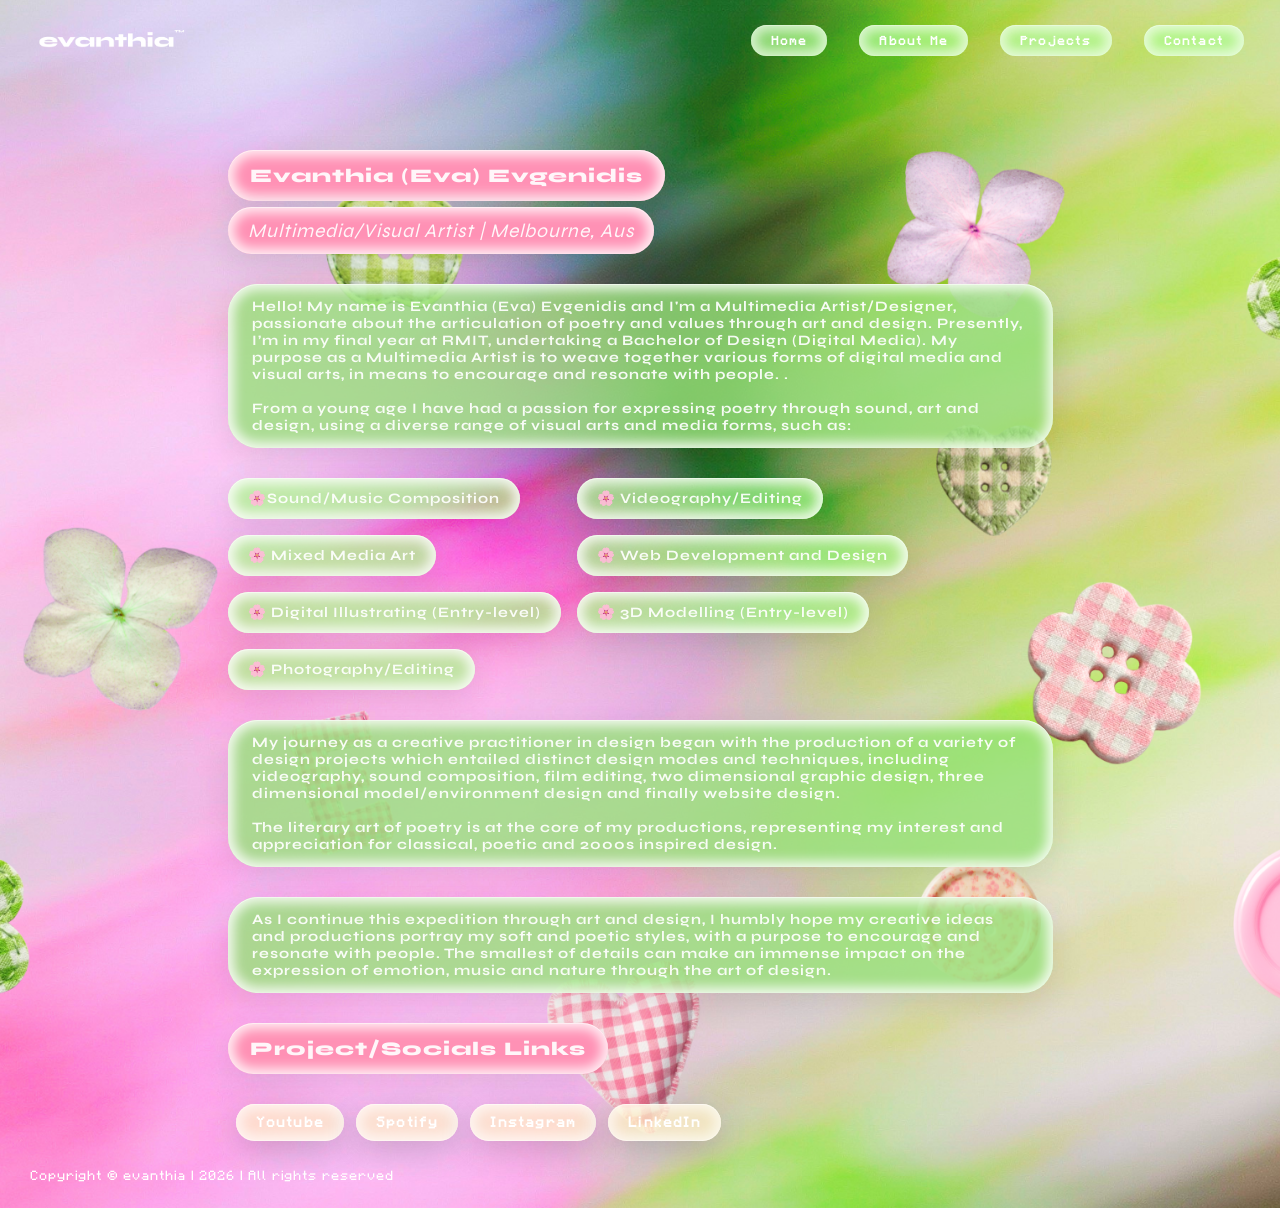
<file: about.html>
<!doctype html>
<html lang="en">
  <head>
    <meta charset="UTF-8" />
    <meta http-equiv="X-UA-Compatible" content="IE=edge" />
    <meta name="viewport" content="width=device-width, initial-scale=1.0" />
    <!-- Primary Meta Tags -->
    <title>About | Evanthia</title>
    <meta name="title" content="Home | Evanthia" />
    <meta
      name="description"
      content="Multimedia/Visual Artist Portfolio Website"
    />

    <!-- Link -->
    <link
      rel="apple-touch-icon"
      sizes="180x180"
      href="favicon/apple-touch-icon.png"
    />
    <link
      rel="icon"
      type="image/png"
      sizes="16x16"
      href="favicon/favicon-16x16.png"
    />
    <link
      rel="icon"
      type="image/png"
      sizes="32x32"
      href="favicon/favicon-32x32.png"
    />
    <link
      rel="icon"
      type="image/png"
      sizes="192x192"
      href="favicon/android-chrome-192x192.png"
    />
    <link
      rel="icon"
      type="image/png"
      sizes="512x512"
      href="favicon/android-chrome-512x512.png"
    />

    <link rel="stylesheet" href="css/style.css" />
    <link rel="stylesheet" href="css/reset.css" />
  </head>

  <body>
    <!-- Navbar -->
    <nav class="navbar">
      <!-- Logo -->
      <div class="main-logo">
        <a href="index.html"
          ><img src="images/evanthialogo2026.png" alt="Your Logo"
        /></a>
      </div>

      <ul class="nav-menu">
        <li><a class="nav-link" href="index.html">Home</a></li>
        <li><a class="nav-link" href="about.html">About Me</a></li>
        <li><a class="nav-link" href="projects.html">Projects</a></li>
        <li>
          <a class="nav-link" href="contact.html">Contact</a>
        </li>
      </ul>

      <!-- Hamburger Menu -->
      <div class="hamburger">
        <span class="bar"></span>
        <span class="bar"></span>
        <span class="bar"></span>
      </div>
    </nav>

    <div class="hero-about">
      <h2><strong>Evanthia (Eva) Evgenidis</strong></h2>
      <h5>Multimedia/Visual Artist | Melbourne, Aus</h5>
      <br />
      <p>
        Hello! My name is Evanthia (Eva) Evgenidis and I'm a Multimedia
        Artist/Designer, passionate about the articulation of poetry and values
        through art and design. Presently, I’m in my final year at RMIT,
        undertaking a Bachelor of Design (Digital Media). My purpose as a
        Multimedia Artist is to weave together various forms of digital media
        and visual arts, in means to encourage and resonate with people. .<br /><br />From
        a young age I have had a passion for expressing poetry through sound,
        art and design, using a diverse range of visual arts and media forms,
        such as:
      </p>
      <!--  Presently, I’m in my final year at RMIT, undertaking a Bachelor
        of Design (Digital Media). -->
      <br />
      <div class="skill-list">
        <li>🌸Sound/Music Composition</li>
        <li>🌸 Videography/Editing</li>
        <li>🌸 Mixed Media Art</li>
        <li>🌸 Web Development and Design</li>
        <li>🌸 Digital Illustrating (Entry-level)</li>
        <li>🌸 3D Modelling (Entry-level)</li>
        <li>🌸 Photography/Editing</li>
      </div>
      <br />
      <p>
        My journey as a creative practitioner in design began with the
        production of a variety of design projects which entailed distinct
        design modes and techniques, including videography, sound composition,
        film editing, two dimensional graphic design, three dimensional
        model/environment design and finally website design. <br /><br />
        The literary art of poetry is at the core of my productions,
        representing my interest and appreciation for classical, poetic and
        2000s inspired design.
      </p>
      <br />

      <p>
        As I continue this expedition through art and design, I humbly hope my
        creative ideas and productions portray my soft and poetic styles, with a
        purpose to encourage and resonate with people. The smallest of details
        can make an immense impact on the expression of emotion, music and
        nature through the art of design.<!-- As I continue this expedition through art and design, I humbly hope my
        creative ideas and productions portray my soft and poetic styles and how
        there is more in less, as the smallest of details can make an immense
        impact on the expression of emotion, music and nature through the art of
        design. Working at everything heartily, with love. -->
      </p>
      <br />
      <h2>Project/Socials Links</h2>
      <br />
      <div class="btn-socials">
        <a href="https://www.youtube.com/@evanthia.canvas" target="_blank">
          Youtube</a
        >
        <a
          href="https://open.spotify.com/artist/5gQjpe3T0JhGnuAeTE1uv5?si=zZzcqUrDTRagnaFhJ0t4Qw"
          target="_blank"
        >
          Spotify</a
        >
        <a href="https://www.instagram.com/evanthia.canvas/" target="_blank">
          Instagram</a
        >
        <a href="https://www.linkedin.com/in/eva-evgenidis/" target="_blank">
          LinkedIn</a
        >
      </div>
    </div>

    <br />
    <footer id="footer">
      <div class="container">
        <div class="attribution"></div>
        <p>Copyright © evanthia | 2026 | All rights reserved</p>
      </div>
    </footer>

    <script src="js/script.js"></script>
  </body>
</html>
</file>
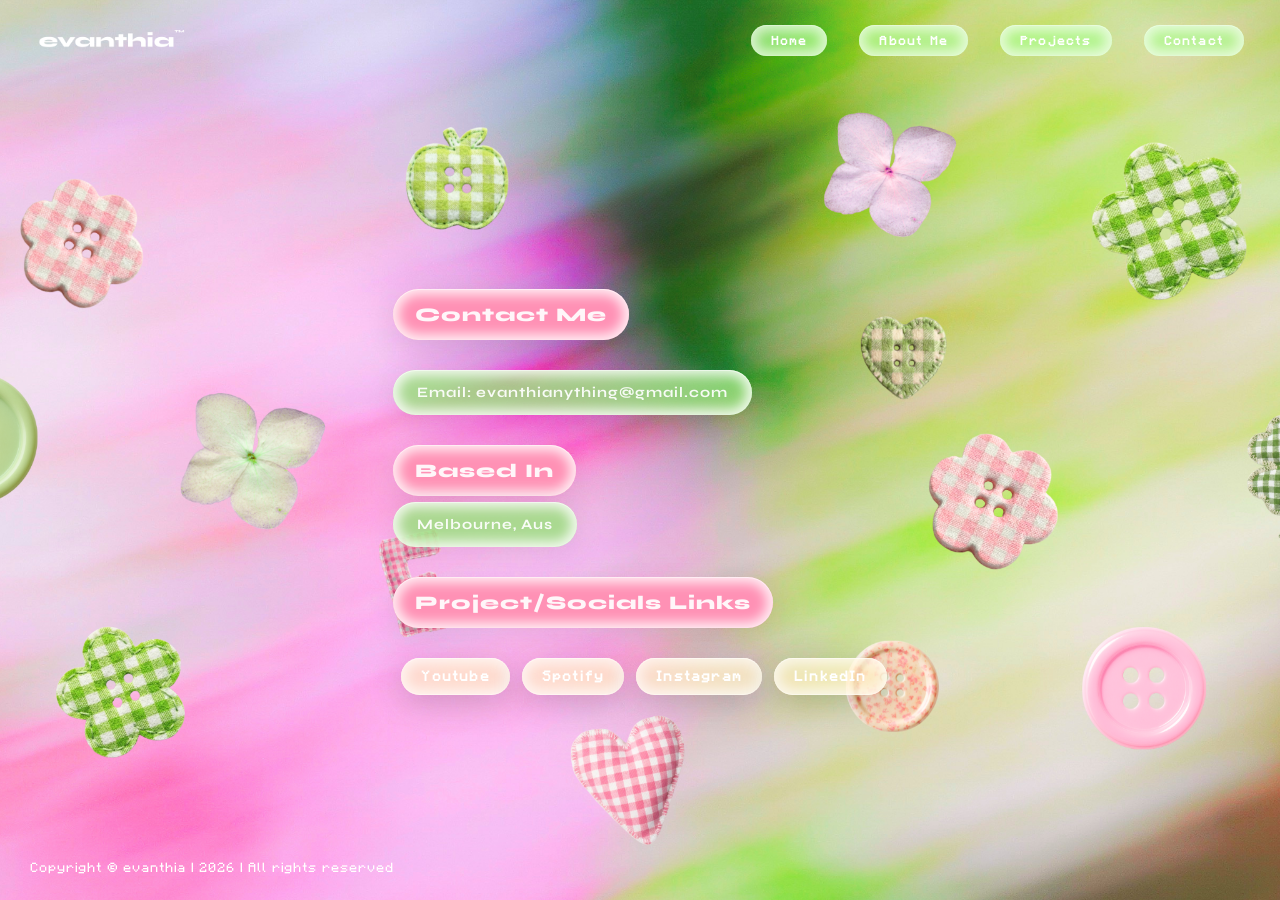
<file: contact.html>
<!doctype html>
<html lang="en">
  <head>
    <meta charset="UTF-8" />
    <meta http-equiv="X-UA-Compatible" content="IE=edge" />
    <meta name="viewport" content="width=device-width, initial-scale=1.0" />
    <!-- Primary Meta Tags -->
    <title>About | Evanthia</title>
    <meta name="title" content="Home | Evanthia" />
    <meta
      name="description"
      content="Multimedia/Visual Artist Portfolio Website"
    />

    <!-- Link -->
    <link
      rel="apple-touch-icon"
      sizes="180x180"
      href="favicon/apple-touch-icon.png"
    />
    <link
      rel="icon"
      type="image/png"
      sizes="16x16"
      href="favicon/favicon-16x16.png"
    />
    <link
      rel="icon"
      type="image/png"
      sizes="32x32"
      href="favicon/favicon-32x32.png"
    />
    <link
      rel="icon"
      type="image/png"
      sizes="192x192"
      href="favicon/android-chrome-192x192.png"
    />
    <link
      rel="icon"
      type="image/png"
      sizes="512x512"
      href="favicon/android-chrome-512x512.png"
    />

    <link rel="stylesheet" href="css/style.css" />
    <link rel="stylesheet" href="css/reset.css" />
  </head>

  <body>
    <!-- Navbar -->
    <nav class="navbar">
      <!-- Logo -->
      <div class="main-logo">
        <a href="index.html"
          ><img src="images/evanthialogo2026.png" alt="Your Logo"
        /></a>
      </div>

      <ul class="nav-menu">
        <li><a class="nav-link" href="index.html">Home</a></li>
        <li><a class="nav-link" href="about.html">About Me</a></li>
        <li><a class="nav-link" href="projects.html">Projects</a></li>
        <li>
          <a class="nav-link" href="contact.html">Contact</a>
        </li>
      </ul>

      <!-- Hamburger Menu -->
      <div class="hamburger">
        <span class="bar"></span>
        <span class="bar"></span>
        <span class="bar"></span>
      </div>
    </nav>

    <div class="hero-about">
      <h2><strong>Contact Me</strong></h2>

      <br />

      <p>Email: evanthianything@gmail.com</p>
      <br />
      <h2>Based In</h2>
      <p>Melbourne, Aus</p>
      <br />
      <h2>Project/Socials Links</h2>
      <br />
      <div class="btn-socials">
        <a href="https://www.youtube.com/@evanthia.canvas" target="_blank">
          Youtube</a
        >
        <a
          href="https://open.spotify.com/artist/5gQjpe3T0JhGnuAeTE1uv5?si=zZzcqUrDTRagnaFhJ0t4Qw"
          target="_blank"
        >
          Spotify</a
        >
        <a href="https://www.instagram.com/evanthia.canvas/" target="_blank">
          Instagram</a
        >
        <a href="https://www.linkedin.com/in/eva-evgenidis/" target="_blank">
          LinkedIn</a
        >
      </div>
    </div>

    <br />
    <footer id="footer">
      <div class="container">
        <div class="attribution"></div>
        <p>Copyright © evanthia | 2026 | All rights reserved</p>
      </div>
    </footer>

    <script src="js/script.js"></script>
  </body>
</html>
</file>
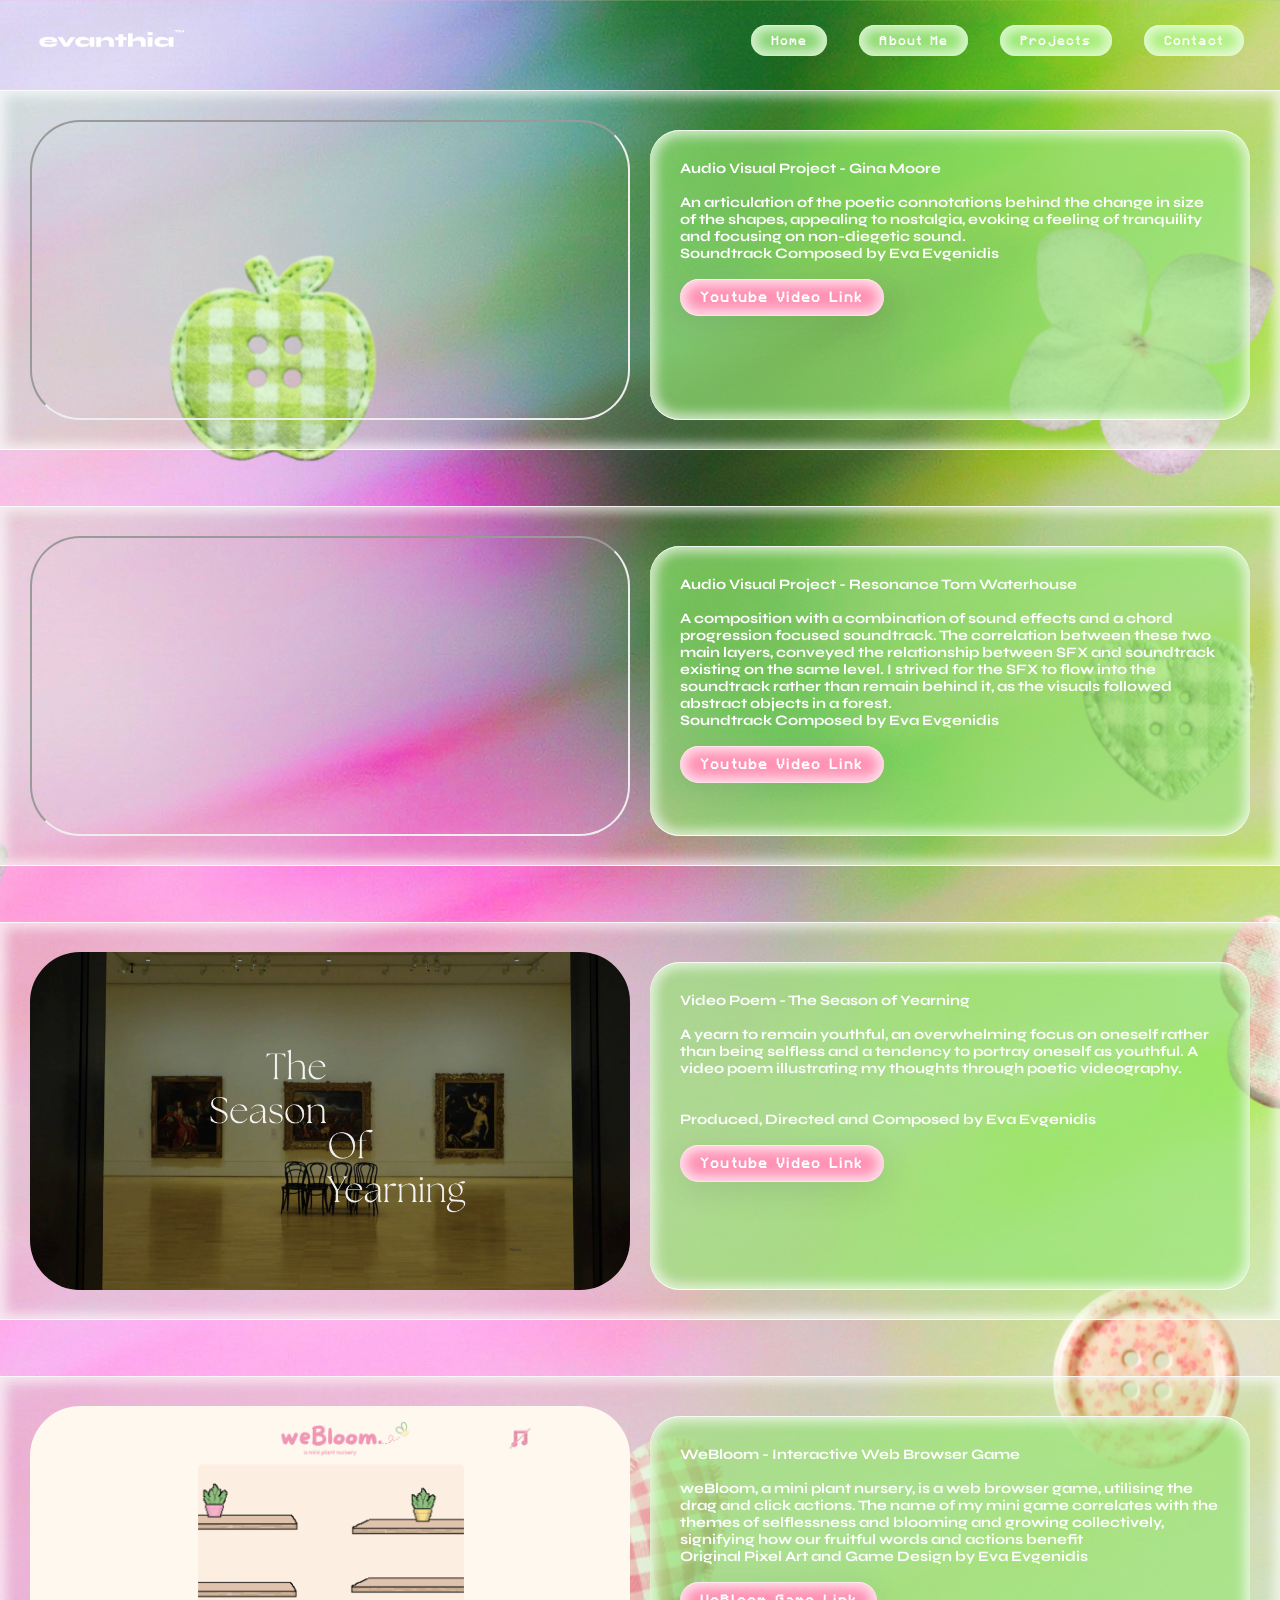
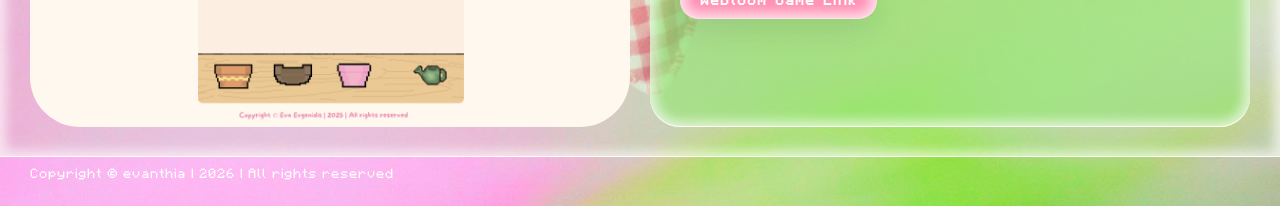
<file: projects.html>
<!doctype html>
<html lang="en">
  <head>
    <meta charset="UTF-8" />
    <meta http-equiv="X-UA-Compatible" content="IE=edge" />
    <meta name="viewport" content="width=device-width, initial-scale=1.0" />
    <!-- Primary Meta Tags -->
    <title>Projects | Evanthia</title>
    <meta name="title" content="Home | Evanthia" />
    <meta
      name="description"
      content="Multimedia/Visual Artist Portfolio Website"
    />

    <!-- Link -->
    <link
      rel="apple-touch-icon"
      sizes="180x180"
      href="favicon/apple-touch-icon.png"
    />
    <link
      rel="icon"
      type="image/png"
      sizes="16x16"
      href="favicon/favicon-16x16.png"
    />
    <link
      rel="icon"
      type="image/png"
      sizes="32x32"
      href="favicon/favicon-32x32.png"
    />
    <link
      rel="icon"
      type="image/png"
      sizes="192x192"
      href="favicon/android-chrome-192x192.png"
    />
    <link
      rel="icon"
      type="image/png"
      sizes="512x512"
      href="favicon/android-chrome-512x512.png"
    />

    <link rel="stylesheet" href="css/style.css" />
    <link rel="stylesheet" href="css/reset.css" />
  </head>

  <body>
    <!-- Navbar -->
    <nav class="navbar">
      <!-- Logo -->
      <div class="main-logo">
        <a href="index.html"
          ><img src="images/evanthialogo2026.png" alt="Your Logo"
        /></a>
      </div>

      <ul class="nav-menu">
        <li><a class="nav-link" href="index.html">Home</a></li>
        <li><a class="nav-link" href="about.html">About Me</a></li>
        <li><a class="nav-link" href="projects.html">Projects</a></li>
        <li>
          <a class="nav-link" href="contact.html">Contact</a>
        </li>
        <!-- <li>
          <a class="nav-link" href="photography.html">Photography</a>
        </li> -->
      </ul>

      <!-- Hamburger Menu -->
      <div class="hamburger">
        <span class="bar"></span>
        <span class="bar"></span>
        <span class="bar"></span>
      </div>
    </nav>

    <!-- PROJECT 1 -->
    <div class="hero">
      <div class="project-gallery">
        <div class="project-item">
          <iframe
            src="https://drive.google.com/file/d/1tL3hlYB5N4R9m99amNUEyLeL9bS0884-/preview"
          ></iframe>
          <div class="desc">
            <strong>Audio Visual Project - Gina Moore</strong>
            <br /><br />
            An articulation of the poetic connotations behind the change in size
            of the shapes, appealing to nostalgia, evoking a feeling of
            tranquility and focusing on non-diegetic sound.
            <!-- <br />I composed an asynchronous and abstract soundtrack without
            following each shifting shape, however, articulating the poetic
            connotation behind the change in size of the shapes, appealing to
            nostalgia, evoking a feeling of tranquility. In doing this, I
            focused on non-diegetic sound, as non-diegetic sounds don't have a
            direct correspondence to things seen on screen (Nosal, 2025). While
            I intended for the melody to flow in a similar timing to the
            movement of the animation, I avoided sounds that would align with
            the shifting of shapes. -->

            <br />Soundtrack Composed by Eva Evgenidis<br />
            <br />
            <a
              href="https://youtu.be/hhPNuSzre-U?si=fyEnC0RFGs8pqACG"
              target="_blank"
              class="btn"
            >
              Youtube Video Link</a
            >
          </div>
        </div>
      </div>

      <!-- PROJECT 2 -->

      <div class="project-gallery">
        <div class="project-item">
          <iframe
            src="https://drive.google.com/file/d/1fAwia7uT1v_44TDqivdys02Hoitv7B3f/preview"
          ></iframe>
          <div class="desc">
            <strong>Audio Visual Project - Resonance Tom Waterhouse</strong>
            <br />
            <br />A composition with a combination of sound effects and a chord
            progression focused soundtrack. The correlation between these two
            main layers, conveyed the relationship between SFX and soundtrack
            existing on the same level. I strived for the SFX to flow into the
            soundtrack rather than remain behind it, as the visuals followed
            abstract objects in a forest.

            <br />Soundtrack Composed by Eva Evgenidis
            <br />
            <br />
            <a
              href="https://youtu.be/xKh_OHmO8Bk?si=qvB7DG8pPY6fqs07"
              target="_blank"
              class="btn"
            >
              Youtube Video Link</a
            >
          </div>
        </div>
      </div>
      <!-- PROJECT 3 -->
      <div class="project-gallery">
        <div class="project-item">
          <a target="_blank" href="https://youtu.be/oGDKcnYzcEQ">
            <img
              src="/images/Project3.jpg"
              alt="Photo 4"
              width="600"
              height="300"
            />
          </a>
          <div class="desc">
            <strong>Video Poem - The Season of Yearning</strong>
            <br />
            <br />A yearn to remain youthful, an overwhelming focus on oneself
            rather than being selfless and a tendency to portray oneself as
            youthful. A video poem illustrating my thoughts through poetic
            videography. <br /><br />
            <!-- <br /><br />Evidently there is a yearn to remain youthful, an
            overwhelming focus on oneself rather than being selfless and a
            tendency to portray oneself as youthful, which has been carried
            across many years and increasing since the addition of social media.
            Classical art has a date which is unchanging, however, contrasting
            with ourselves, we are ever changing and aging. It is perceived as
            burdening and problematic, however I hope for society to accept the
            beauties of aging and embrace the graceful nature of change, as
            seasons and all of nature closely resemble our journey in life,
            blooming and growing. <br /><br /> -->
            <br />Produced, Directed and Composed by Eva Evgenidis
            <br />
            <br />
            <a href="https://youtu.be/oGDKcnYzcEQ " target="_blank" class="btn">
              Youtube Video Link</a
            >
          </div>
        </div>
      </div>

      <!-- PROJECT 4 -->
      <div class="project-gallery">
        <div class="project-item">
          <a target="_blank" href="https://eva-e.github.io/assignment3/">
            <img src="/images/Project4.png" alt="Photo 4" />
          </a>
          <div class="desc">
            <strong>WeBloom - Interactive Web Browser Game</strong>
            <br />
            <br />weBloom, a mini plant nursery, is a web browser game,
            utilising the drag and click actions. The name of my mini game
            correlates with the themes of selflessness and blooming and growing
            collectively, signifying how our fruitful words and actions benefit
            <!-- those around us, therefore we all grow. <br /><br />The game itself
            centres around the theme of growth. In terms of the interaction
            features, clicking the Watering Can waters the plant, which changes
            the pot from empty, to a fully grown plant. For the drag action, the
            user is able to drag the pot to a spot on the shelf to decorate the
            shop. As my chosen context is a game, the focus is on how these
            interactions guide the user towards decorating the shop. Clicking
            the Watering Can button produces a desired outcome, a plant in the
            pot to decorate the room, therefore the user is inclined to add
            another plant to the room. The user will then rely on two buttons,
            adding another plant and watering the plant.<br /><br /> -->
            <br />Original Pixel Art and Game Design by Eva Evgenidis
            <br />
            <br />
            <a
              href="https://eva-e.github.io/assignment3/"
              target="_blank"
              class="btn"
            >
              WeBloom Game Link</a
            >
          </div>
        </div>
      </div>
    </div>
    <!-- https://youtu.be/oGDKcnYzcEQ -->
    <footer id="footer">
      <div class="container">
        <div class="attribution"></div>
        <p>Copyright © evanthia | 2026 | All rights reserved</p>
      </div>
    </footer>

    <script src="js/script.js"></script>
  </body>
</html>
</file>
<file: css/style.css>
/* Partially used CommunityPro Template 
CommunityPro for base template, design altered by my hand coding, 
as well as some web document resources, some code clean up by AI, removed duplicates 
Each page has been personally designed to reflect a retrofuturistic layout, including Frutiger Aero. 
The background is original, a photo I took of two hydrangeas, 
using a low shutter speed setting, creating a smudge like effect, 
as well as added some real objects found on Canva. Buttons, hydrangea petals, hearts, clovers.
I haven't used any reference websites, except I was insired by 2000s UI and Apple IOS 26. 
I also intended for this to reflect my childhood and cherished memories. */
/* Making a grid list https://jamesg.blog/2024/11/23/two-column-css-grid-list */

/* @font-face {
  font-family: "MyFont";
  src: url("fonts/Minecraft.otf") format("opentype");
}

@font-face {
  font-family: "MyFont2";
  src: url("fonts/Minecraft-Bold.otf") format("opentype");
} */
@import url("https://fonts.googleapis.com/css2?family=Syne:wght@400..800&display=swap");

@font-face {
  font-family: "Minecraft";
  src: url("/fonts/Minecraft.otf") format("opentype");
  font-weight: normal;
  font-style: normal;
}

@font-face {
  font-family: "Minecraft2";
  src: url("/fonts/Minecraft-Bold.otf") format("opentype");
  font-weight: normal;
  font-style: normal;
}

/* https://hype4.academy/tools/glassmorphism-generator Link to the glass effect code I used */
html {
  overflow-x: hidden;
}

.main-logo img {
  display: block;
  max-width: 100%;
  height: auto;
}
/* keeping all intro contents the same */
h1,
h2,
h5,
.btn,
.profile-image {
  max-width: 100%;
  box-sizing: border-box;
}

body {
  margin: 0;
  overflow-x: hidden;
  background-image: url("/images/background20263.png");
  background-position: center;
  background-size: cover;
  cursor:
    url("/favicon/favicon6.ico") 2 1,
    auto;
  display: flex;
  flex-direction: column;
  min-height: 100vh;

  padding-top: 80px;
}
/* moves the whole intro along the y axis - translate y -40px  */
/* https://stackoverflow.com/questions/46569692/displaying-flexbox-centered-but-align-items-left-like-text-align-left helped with fixing some issues */

.hero {
  flex: 1;
  display: flex;
  flex-direction: column;
  justify-content: center;
  align-items: center;
  text-align: center;
  gap: 6px;
  margin-top: -40px;
  /* transform: translateY(-40px); */
  /* transform for moving content a little higher, looks too low on mobile */
}

.hero-about {
  /* flex: 1; */
  display: flex;
  padding-top: 70px;
  flex-direction: column;
  justify-content: center;
  align-items: flex-start;
  margin: 0px auto;
  flex: 1 0 auto;
  /* margin-left: 23%; */
  /* text-align: left; */
  gap: 6px;
  /* transform: translateY(-70px); */
}

.hero-about p {
  font-family: "Syne", sans-serif;
  color: #ffffffeb;
  letter-spacing: 1px;
  font-weight: 700;
  font-size: 0.9rem;
  border-radius: 30px;
  padding: 14px 24px;
  white-space: normal;
  background-color: #99e27cce;
  box-shadow:
    0 8px 32px rgba(0, 0, 0, 0.1),
    inset 0 1px 0 rgba(255, 255, 255, 0.5),
    inset 0 -1px 0 rgba(255, 255, 255, 0.1),
    inset 0 0 12px 6px rgba(255, 255, 255, 0.827);
}

.hero-about li {
  font-family: "Syne", sans-serif;
  color: #ffffffeb;
  letter-spacing: 1px;
  list-style-type: none;
  font-weight: 700;
  font-size: 0.9rem;
  border-radius: 30px;
  padding: 12px 20px;
  white-space: normal;
  width: fit-content;
  background-color: #abfa8cb4;
  box-shadow:
    0 8px 32px rgba(0, 0, 0, 0.1),
    inset 0 1px 0 rgba(255, 255, 255, 0.5),
    inset 0 -1px 0 rgba(255, 255, 255, 0.1),
    inset 0 0 12px 6px rgba(255, 255, 255, 0.827);
}

.skill-list {
  display: grid;
  grid-template-columns: 1fr 1fr;
  gap: 1rem;
}

.hero-about h5 {
  font-family: "Syne", sans-serif;
  color: #ffffffeb;
  letter-spacing: 1px;
  font-weight: 400;
  font-size: 1.2rem;
  border-radius: 30px;
  padding: 12px 20px;
  white-space: normal;
  background-color: #ff91b5;
  box-shadow:
    0 8px 32px rgba(0, 0, 0, 0.1),
    inset 0 1px 0 rgba(255, 255, 255, 0.5),
    inset 0 -1px 0 rgba(255, 255, 255, 0.1),
    inset 0 0 12px 6px rgba(255, 255, 255, 0.827);
}

.hero-about h2 {
  font-family: "Syne", sans-serif;
  color: #ffffffeb;
  letter-spacing: 1px;
  font-weight: 800;
  font-size: 1.2rem;
  border-radius: 30px;
  padding: 14px 22px;
  white-space: normal;
  background-color: #ff91b5;
  box-shadow:
    0 8px 32px rgba(0, 0, 0, 0.1),
    inset 0 1px 0 rgba(255, 255, 255, 0.5),
    inset 0 -1px 0 rgba(255, 255, 255, 0.1),
    inset 0 0 12px 6px rgba(255, 255, 255, 0.827);
}

/* h1 {
  font-family: "Syne";
  margin-top: 25px;
  margin-left: 20px;
  font-size: 26px;
  padding: 10px;
  color: #fff;
} */

h1 {
  font-family: "Syne", sans-serif;
  color: #ffffffeb;
  letter-spacing: 1px;
  font-weight: 800;
  font-size: 1.2rem;
  border-radius: 30px;
  padding: 12px 20px;
  white-space: normal;
  text-align: center;

  box-shadow:
    0 8px 32px rgba(0, 0, 0, 0.1),
    inset 0 1px 0 rgba(255, 255, 255, 0.877),
    inset 0 -1px 0 rgba(255, 255, 255, 0.64),
    inset 0 0 12px 6px rgba(255, 255, 255, 0.911);
}

h2 {
  font-family: "Syne", sans-serif;
  color: #ffffffeb;
  letter-spacing: 1px;
  font-weight: 800;
  font-size: 1.2rem;
  border-radius: 30px;
  padding: 12px 20px;
  white-space: normal;
  text-align: center;

  box-shadow:
    0 8px 32px rgba(0, 0, 0, 0.1),
    inset 0 1px 0 rgba(255, 255, 255, 0.5),
    inset 0 -1px 0 rgba(255, 255, 255, 0.1),
    inset 0 0 12px 6px rgba(255, 255, 255, 0.827);
}

h5 {
  text-transform: italic;
  font-family: "Syne";
  font-size: 15px;
  font-weight: 600;
  padding: 10px;
  color: #fff;
  margin-left: 0;
  text-align: center;
  font-style: italic;
}

.btn {
  font-family: "Minecraft", sans-serif;
  font-size: 0.8rem;
  font-weight: 700;

  letter-spacing: 1.2px;
  color: #ffffff;
  text-decoration: none;
  padding: 12px 20px;
  border-radius: 33px;
  display: inline-block;
  background-color: #ff91b5;
  box-shadow:
    0 8px 32px rgba(66, 68, 66, 0.14),
    inset 0 1px 0 rgba(255, 255, 255, 0.49),
    inset 0 -1px 0 rgba(255, 255, 255, 0.346),
    inset 0 0 12px 6px rgba(255, 255, 255, 0.712);
}

/* .btn-socials a {
  display: grid;
  grid-template-columns: repeat(3, auto);
} */
.btn-socials {
  display: flex;
  gap: 12px;
  margin-left: 8px;
}

.btn-socials a {
  font-family: "Minecraft", sans-serif;
  font-size: 0.8rem;
  font-weight: 700;
  letter-spacing: 1.2px;
  color: #ffffff;
  text-decoration: none;
  padding: 12px 20px;
  border-radius: 33px;
  /* display: inline-block; */
  background-color: #fff0c3b2;
  /* background-color: #abfa8cc2; */
  box-shadow:
    0 8px 32px rgba(58, 58, 58, 0.24),
    inset 0 1px 0 rgba(255, 255, 255, 0.49),
    inset 0 -1px 0 rgba(255, 255, 255, 0.346),
    inset 0 0 12px 6px rgba(255, 255, 255, 0.658);
}

.btn-socials a:hover {
  background-color: #ffffff03;
  transition: all 0.3s ease-in-out;
  transition:
    all 0.3s ease-in-out,
    border-color 0.3s ease-in-out;
  box-shadow:
    0 8px 32px rgba(0, 0, 0, 0.1),
    inset 0 1px 0 rgba(255, 255, 255, 0.425),
    inset 0 -1px 0 rgba(255, 255, 255, 0.346),
    inset 0 0 12px 6px rgba(255, 255, 255, 0.507);
}

.btn:hover {
  background-color: #ffffff03;
  transition: all 0.3s ease-in-out;
  transition:
    all 0.3s ease-in-out,
    border-color 0.3s ease-in-out;
  box-shadow:
    0 8px 32px rgba(0, 0, 0, 0.1),
    inset 0 1px 0 rgba(255, 255, 255, 0.425),
    inset 0 -1px 0 rgba(255, 255, 255, 0.346),
    inset 0 0 12px 6px rgba(255, 255, 255, 0.507);
}

nav ul {
  list-style: none;
}

.profile-image {
  width: 113px;
  border-radius: 40%;
  animation: bounce 1s infinite alternate;
}

@keyframes bounce {
  from {
    transform: translateY(0px);
  }

  to {
    transform: translateY(-6px);
  }
}

.main-logo {
  display: block;
  width: 180px;
}

.main-logo img {
  display: block;
  max-width: 100%;
  height: auto;
}

.navbar {
  position: fixed;
  top: 0;
  left: 0;
  right: 0;
  display: flex;
  align-items: center;
  justify-content: space-between;
  height: 80px;
  padding: 0 20px;
  z-index: 100;
  box-sizing: border-box;
}

.nav-menu.active {
  right: 20px;
  background-color: #ffffff0a;
  /* #9efa8cb0 */
  box-shadow:
    0 8px 32px rgba(0, 0, 0, 0.137),
    inset 0 1px 0 rgba(255, 255, 255, 0.5),
    inset 0 -1px 0 rgba(255, 255, 255, 0.1),
    inset 0 0 12px 6px rgba(255, 255, 255, 0.827);
}

.navbar .nav-menu {
  display: flex;
  align-items: center;
  margin-left: auto;
  /* margin-right: 28%; */
  /* margin-left: auto; */
}

.navbar .nav-link {
  margin: 0 1rem;
  background-color: #abfa8cbd;
  /* #abfa8cd6; nav button colour */
  letter-spacing: 1.2px;
  text-decoration: none;
  font-size: 0.7rem;
  font-family: "Minecraft", sans-serif;
  font-weight: 700;
  color: #ffffff;
  padding: 10px 20px;
  border-radius: 33px;
  box-shadow:
    0 8px 32px rgba(0, 0, 0, 0),
    inset 0 1px 0 rgba(255, 255, 255, 0.322),
    inset 0 -1px 0 rgba(255, 255, 255, 0.1),
    inset 0 0 12px 6px rgba(255, 255, 255, 0.658);
}

/* Transitions from CommunityPro template. Glassmorphism box shadow from  */
/* NAV BUTTONS */
.navbar .nav-link:hover {
  background-color: #8cfa9e00;

  transition: all 0.3s ease-in-out;
  transition:
    all 0.3s ease-in-out,
    border-color 0.3s ease-in-out;
  box-shadow:
    0 8px 32px rgba(0, 0, 0, 0.1),
    inset 0 1px 0 rgba(255, 255, 255, 0.5),
    inset 0 -1px 0 rgba(255, 255, 255, 0.1),
    inset 0 0 12px 6px rgba(255, 255, 255, 0.586);

  /* outline: 2px solid #ffd4e1; outlines the link */
}

.hamburger {
  display: none;
  flex-direction: column;
  gap: 5px;
  cursor: pointer;
}

.bar {
  width: 23px;
  height: 3px;
  background: white;
  border-radius: 30px;
}

/* https://www.w3schools.com/css/css_image_gallery.asp */
/* \Image gallery from W3 */
/* IMAGE GALLERY */

div.gallery-item div.desc {
  padding: 14px;
  margin-top: 10px;
  text-align: center;
  font-family: "Syne", sans-serif;
  color: #ffffffd6;
  background-color: #95e77493;
  border-radius: 20px;
  box-shadow:
    0 8px 32px rgba(0, 0, 0, 0.099),
    inset 0 1px 0 rgba(255, 255, 255, 0.322),
    inset 0 -1px 0 rgba(255, 255, 255, 0.1),
    inset 0 0 12px 6px rgba(255, 255, 255, 0.705);
  font-weight: 700;
}

div.project-gallery {
  display: grid;
  grid-template-columns: 1fr;
  gap: 30px;
  margin-top: 50px;
  padding: 30px;
  width: 100%;
  margin-left: 0;
  margin-right: 0;
  background-color: #95e7742d;
  box-shadow:
    0 8px 32px rgba(0, 0, 0, 0),
    inset 0 1px 0 rgba(255, 255, 255, 0.771),
    inset 0 -1px 0 rgba(255, 255, 255, 0.897),
    inset 0 0 12px 6px rgba(255, 255, 255, 0.658);
}

div.project-item {
  display: grid;
  grid-template-columns: 1fr 1fr;
  gap: 20px;
}

div.project-item .desc {
  font-size: 0.9rem;
  padding: 30px;
  border-radius: 30px;
  margin-top: 10px;
  text-align: left;
  font-family: "Syne", sans-serif;
  color: #ffffff;
  font-weight: 700;
  background-color: #95e774a4;
  box-shadow:
    0 8px 32px rgba(0, 0, 0, 0),
    inset 0 1px 0 rgba(255, 255, 255, 0.771),
    inset 0 -1px 0 rgba(255, 255, 255, 0.897),
    inset 0 0 12px 6px rgba(255, 255, 255, 0.658);
}

div.project-item iframe {
  width: 100%;
  height: 300px;
  border-radius: 50px;
}

div.project-item img {
  width: 100%;
  height: auto;
  border-radius: 50px;
}
/* div.gallery-item p {
  display: flex;
  flex-direction: column;
  justify-content: center;
  grid-template-columns: 1fr 1fr;

  gap: 20px;
  align-items: center;
} */

div.gallery {
  display: grid;
  grid-template-columns: repeat(3, 1fr);
  gap: 13px;
  margin-top: 50px;
  padding: 20px;

  background-color: #ffffff;
  box-shadow:
    0 8px 32px rgba(0, 0, 0, 0),
    inset 0 1px 0 rgba(255, 255, 255, 0.771),
    inset 0 -1px 0 rgba(255, 255, 255, 0.897),
    inset 0 0 12px 6px rgba(255, 255, 255, 0.658);
}

div.gallery-item {
  width: 400px;
}

/* div.gallery-item:hover {
  border-radius: 20px;
  border-color: #f49999;
  box-shadow: #f49999;
} */

div.gallery-item img {
  width: 100%;
  height: auto;
}

@media (max-width: 767px) {
  /* .navbar .nav-menu {
    display: none;
  } */
  /* The nav menu is rounded, top right corner, transition when it pops out, 
  it's a simple design */

  body {
    /* or 100% auto */
    background-size: cover;
    background-position: 82% 32%;
    background-repeat: no-repeat;
    /* background-position: center;
    background-size: cover; */
  }

  div.project-item {
    grid-template-columns: 1fr;
  }

  div.project-item img {
    max-width: 100%;
    height: auto;
    border-radius: 50px;
  }

  div.project-item iframe {
    width: 100%;
    height: auto;
    border-radius: 50px;
  }

  .hero-about {
    width: 90%;
    max-width: 400px;
    margin: 0 auto;
    align-items: left;
  }

  div.gallery {
    grid-template-columns: 1fr;
    gap: 13px;
    justify-items: center;
  }

  div.gallery-item {
    width: 100%;
    border-radius: 20%;
  }
  .skill-list {
    grid-template-columns: 1fr;
    margin-bottom: 20px;
  }
  /* width based on screesize */

  .nav-menu {
    position: fixed;

    top: 80px;
    gap: 4px;
    right: -100%;
    display: flex;
    flex-direction: column;
    width: min(80vw, 320px);
    padding: 4rem;
    transition: 0.3s;
    box-sizing: border-box;
    border-radius: 30px;
  }

  h1,
  h5,
  h2 {
    max-width: 90vw;
  }

  .nav-menu.active {
    right: 20px;
  }

  .hamburger {
    display: flex;
    position: fixed;
    right: 40px;
    top: 30px;
    z-index: 200;
  }

  .nav-menu li {
    margin-bottom: 1rem;
    width: 100%;
    text-align: center;
  }
  /* .navbar .btn {
    margin: 0;
    margin-top: 1rem;
    color: white;
  } */

  /* change position of burger menu */
  /* .hamburger {
    color: #ffffff;
    font-family: "Minecraft";
    margin-top: 16px;
    display: flex;
    cursor: pointer;
    padding: 0.2rem 0.4rem;
  } */

  .hamburger.active {
    border: 1px dotted rgb(255, 255, 255);
  }

  .hamburger.active .bar:nth-child(2) {
    opacity: 0;
  }

  .hamburger.active .bar:nth-child(1) {
    transform: translateY(6px) rotate(45deg);
  }

  .hamburger.active .bar:nth-child(3) {
    transform: translateY(-8px) rotate(-45deg);
  }
}

#footer {
  font-family: "Minecraft";
  color: white;
  margin-top: auto;
  bottom: 0;
  margin-left: 20px;
  margin-bottom: 16px;
  left: 0;
  font-size: 12px;
  width: 100%;
  padding: 10px;
  box-shadow: none;
  text-align: left;
}
</file>
